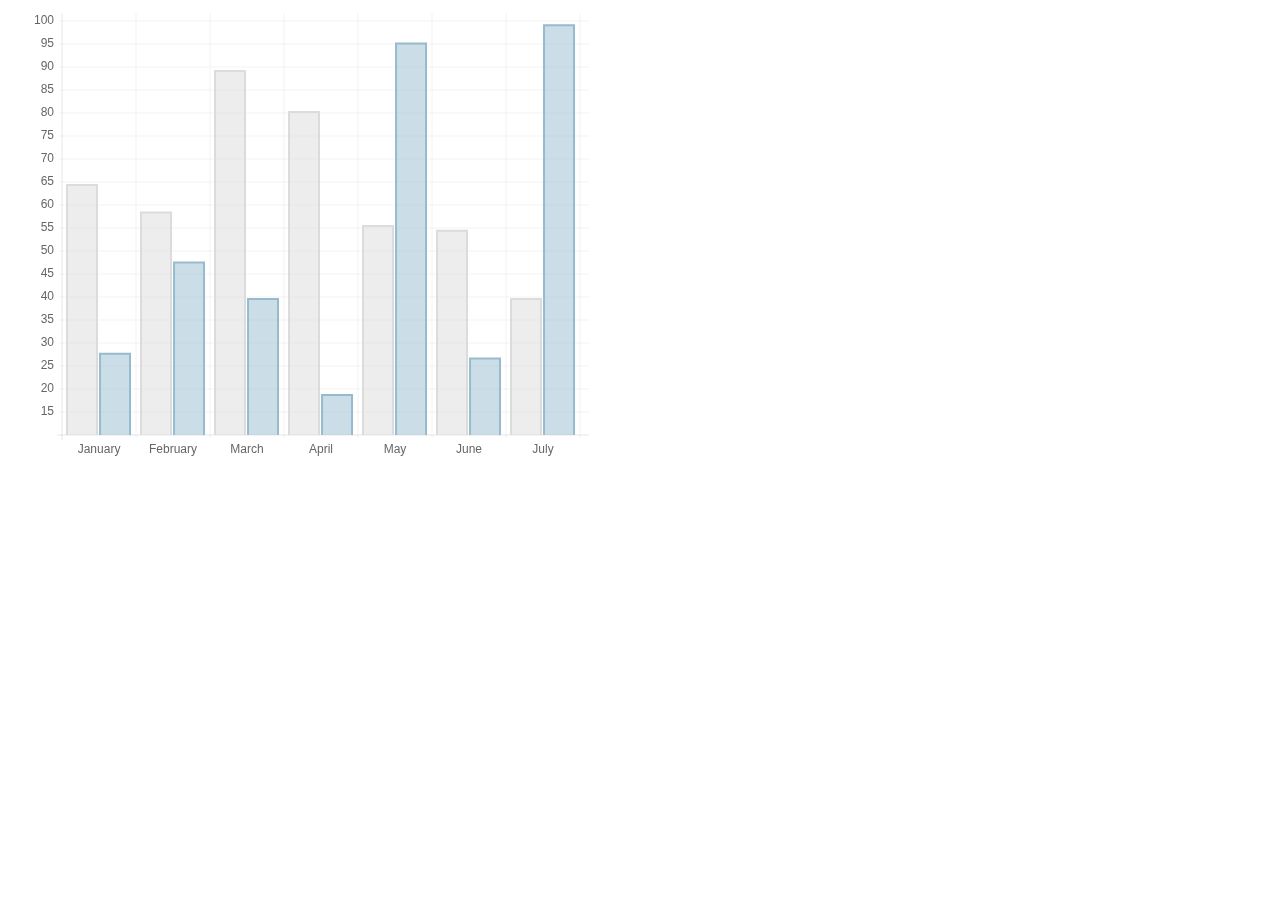
<file: ressources/browser_ui/javascript/Chart.js-master/samples/bar.html>
<!doctype html>
<html>
	<head>
		<title>Bar Chart</title>
		<script src="../Chart.js"></script>
		<meta name = "viewport" content = "initial-scale = 1, user-scalable = no">
		<style>
			canvas{
			}
		</style>
	</head>
	<body>
		<canvas id="canvas" height="450" width="600"></canvas>


	<script>

		var barChartData = {
			labels : ["January","February","March","April","May","June","July"],
			datasets : [
				{
					fillColor : "rgba(220,220,220,0.5)",
					strokeColor : "rgba(220,220,220,1)",
					data : [65,59,90,81,56,55,40]
				},
				{
					fillColor : "rgba(151,187,205,0.5)",
					strokeColor : "rgba(151,187,205,1)",
					data : [28,48,40,19,96,27,100]
				}
			]
			
		}

	var myLine = new Chart(document.getElementById("canvas").getContext("2d")).Bar(barChartData);
	
	</script>
	</body>
</html>
</file>
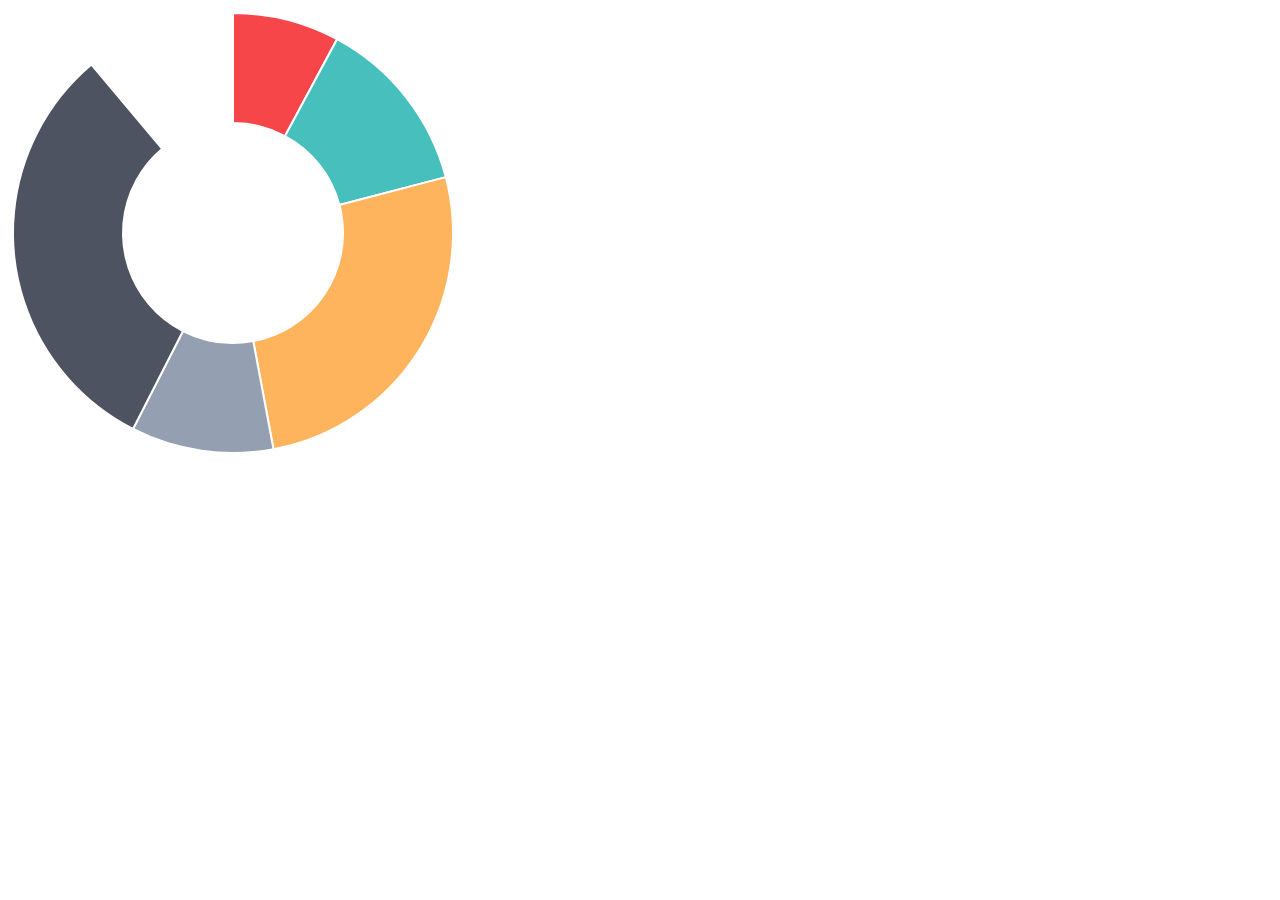
<file: ressources/browser_ui/javascript/Chart.js-master/samples/doughnut.html>
<!doctype html>
<html>
	<head>
		<title>Doughnut Chart</title>
		<script src="../Chart.js"></script>
		<meta name = "viewport" content = "initial-scale = 1, user-scalable = no">
		<style>
			canvas{
			}
		</style>
	</head>
	<body>
		<canvas id="canvas" height="450" width="450"></canvas>


	<script>

		var doughnutData = [
				{
					value: 30,
					color:"#F7464A"
				},
				{
					value : 50,
					color : "#46BFBD"
				},
				{
					value : 100,
					color : "#FDB45C"
				},
				{
					value : 40,
					color : "#949FB1"
				},
				{
					value : 120,
					color : "#4D5360"
				}
			
			];

	var myDoughnut = new Chart(document.getElementById("canvas").getContext("2d")).Doughnut(doughnutData);
	
	</script>
	</body>
</html>
</file>
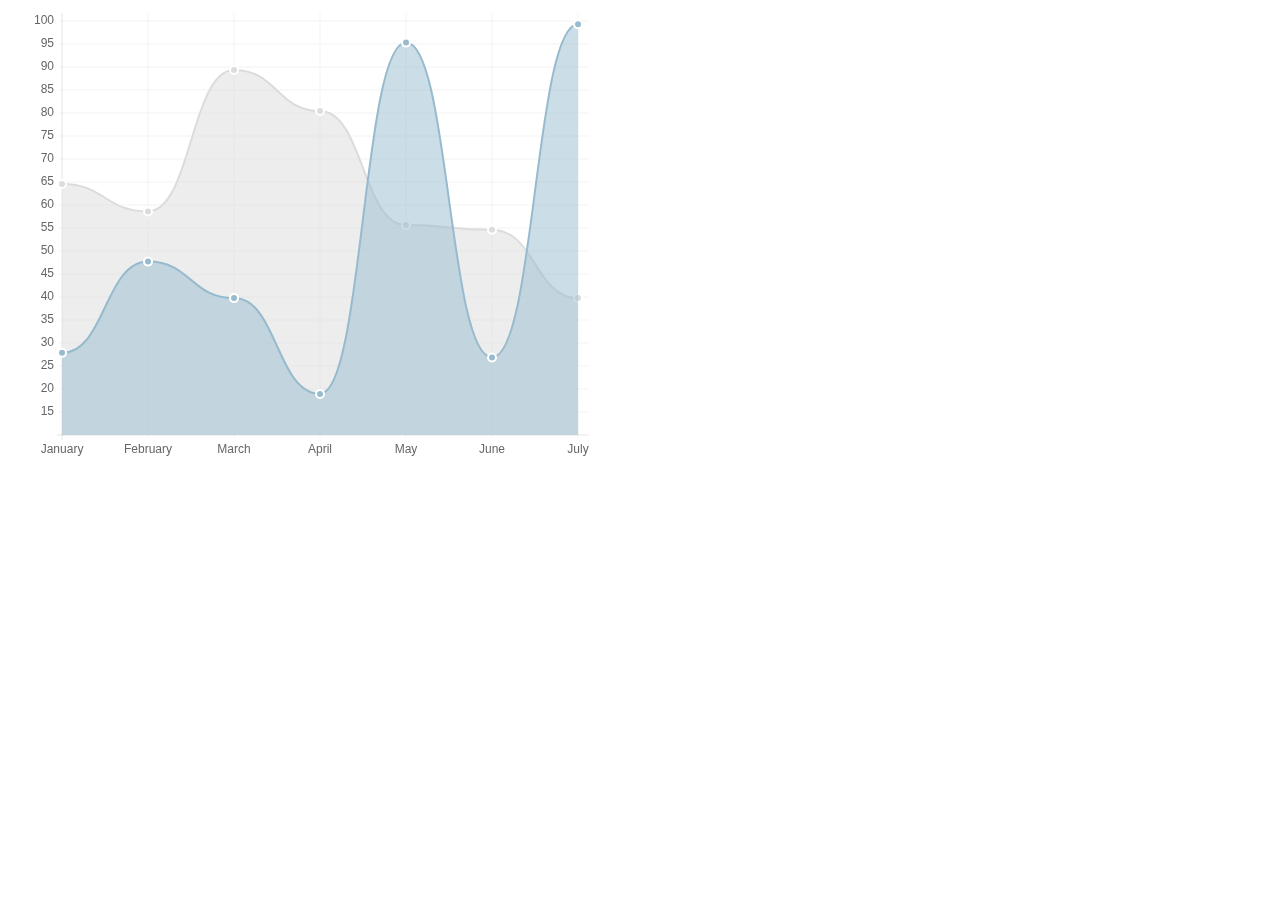
<file: ressources/browser_ui/javascript/Chart.js-master/samples/line.html>
<!doctype html>
<html>
	<head>
		<title>Line Chart</title>
		<script src="../Chart.js"></script>
		<meta name = "viewport" content = "initial-scale = 1, user-scalable = no">
		<style>
			canvas{
			}
		</style>
	</head>
	<body>
		<canvas id="canvas" height="450" width="600"></canvas>


	<script>

		var lineChartData = {
			labels : ["January","February","March","April","May","June","July"],
			datasets : [
				{
					fillColor : "rgba(220,220,220,0.5)",
					strokeColor : "rgba(220,220,220,1)",
					pointColor : "rgba(220,220,220,1)",
					pointStrokeColor : "#fff",
					data : [65,59,90,81,56,55,40]
				},
				{
					fillColor : "rgba(151,187,205,0.5)",
					strokeColor : "rgba(151,187,205,1)",
					pointColor : "rgba(151,187,205,1)",
					pointStrokeColor : "#fff",
					data : [28,48,40,19,96,27,100]
				}
			]
			
		}

	var myLine = new Chart(document.getElementById("canvas").getContext("2d")).Line(lineChartData);
	
	</script>
	</body>
</html>
</file>
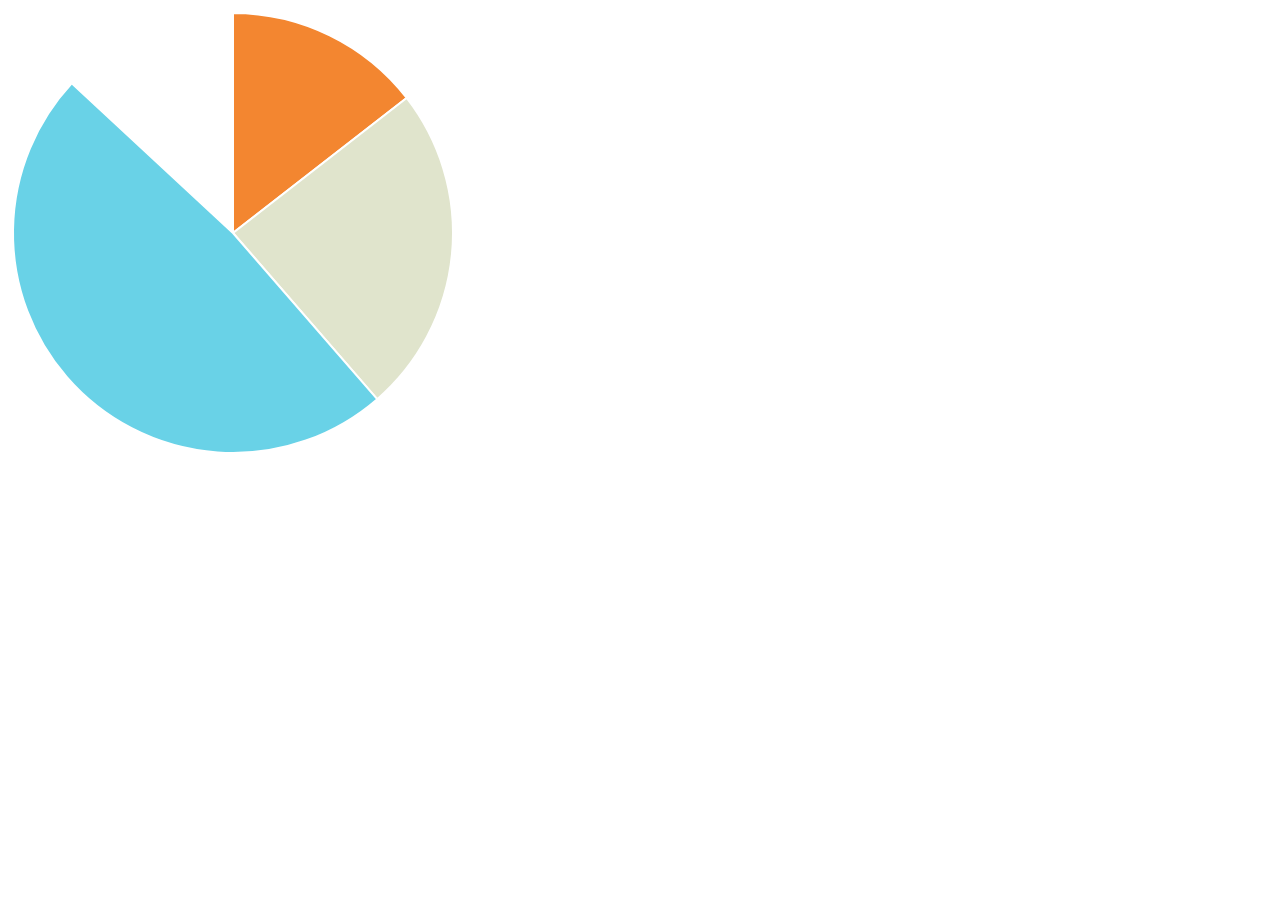
<file: ressources/browser_ui/javascript/Chart.js-master/samples/pie.html>
<!doctype html>
<html>
	<head>
		<title>Radar Chart</title>
		<script src="../Chart.js"></script>
		<meta name = "viewport" content = "initial-scale = 1, user-scalable = no">
		<style>
			canvas{
			}
		</style>
	</head>
	<body>
		<canvas id="canvas" height="450" width="450"></canvas>


	<script>

		var pieData = [
				{
					value: 30,
					color:"#F38630"
				},
				{
					value : 50,
					color : "#E0E4CC"
				},
				{
					value : 100,
					color : "#69D2E7"
				}
			
			];

	var myPie = new Chart(document.getElementById("canvas").getContext("2d")).Pie(pieData);
	
	</script>
	</body>
</html>
</file>
